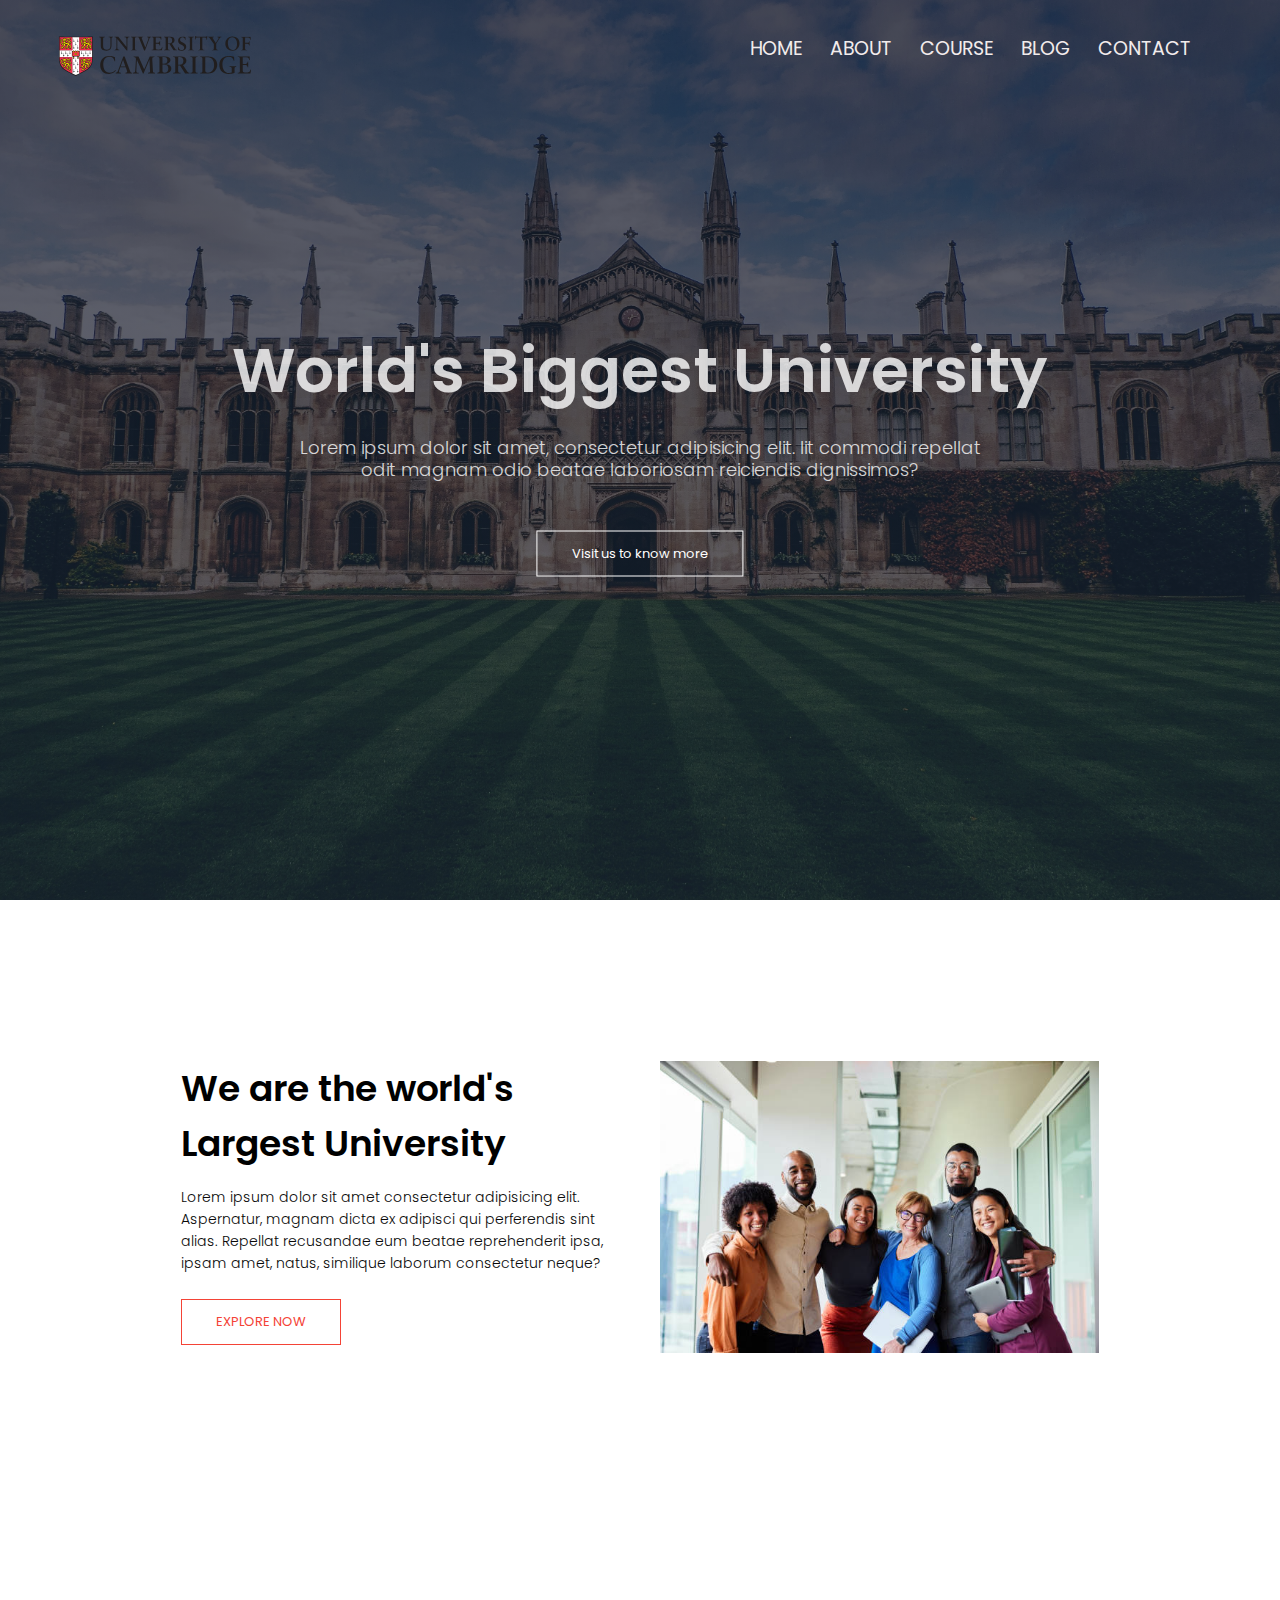
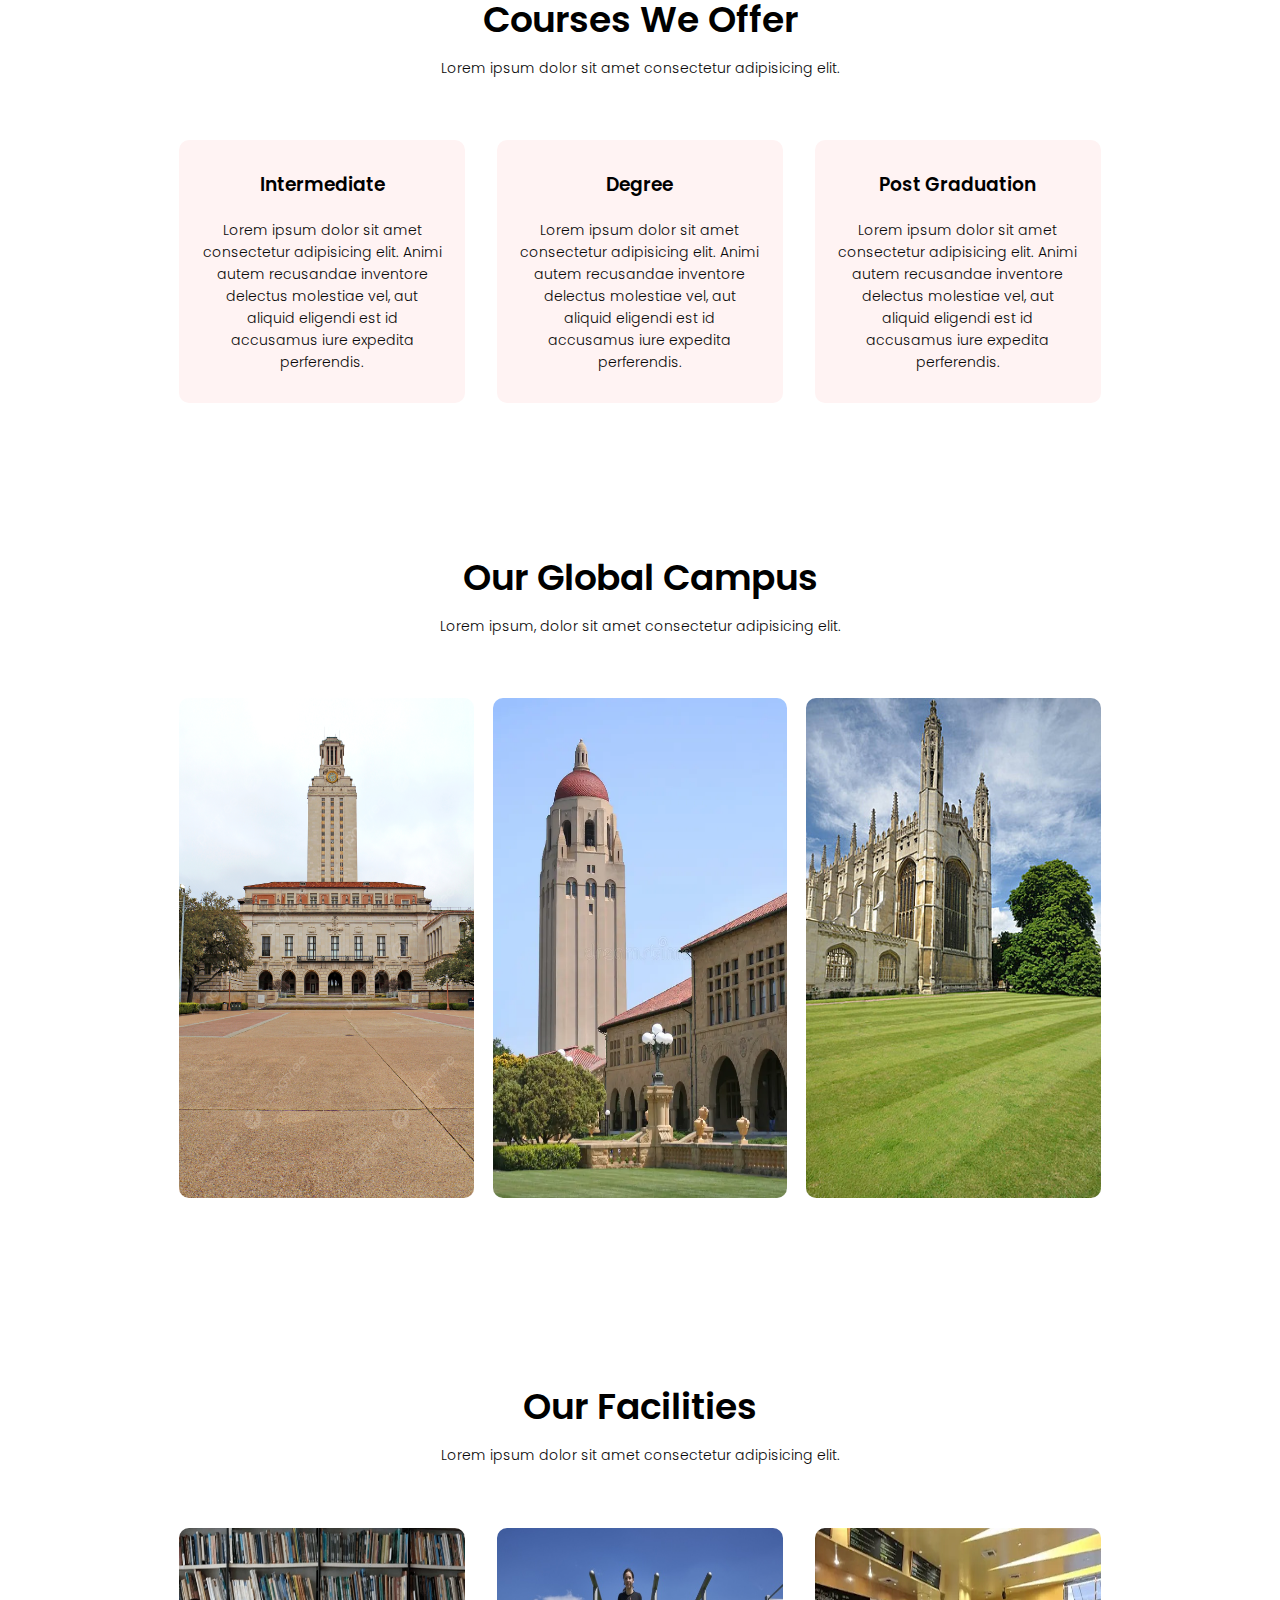
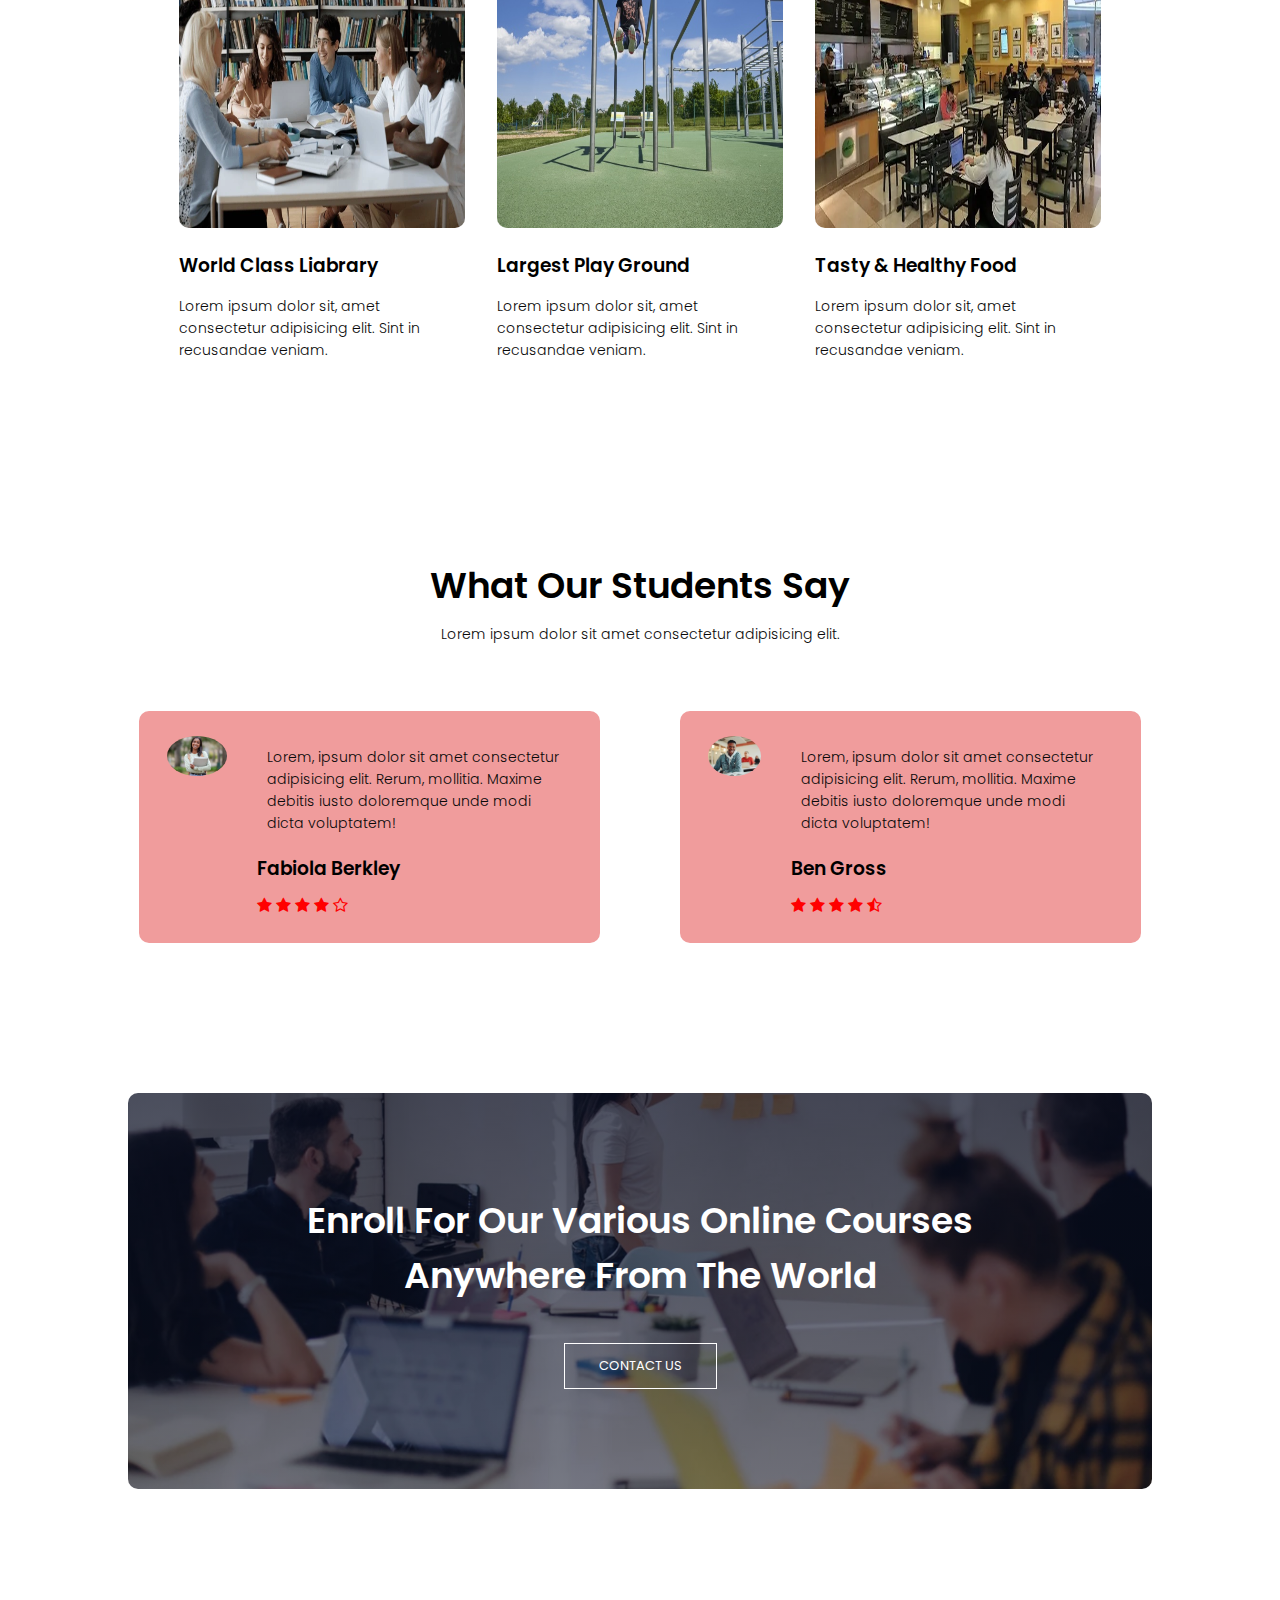
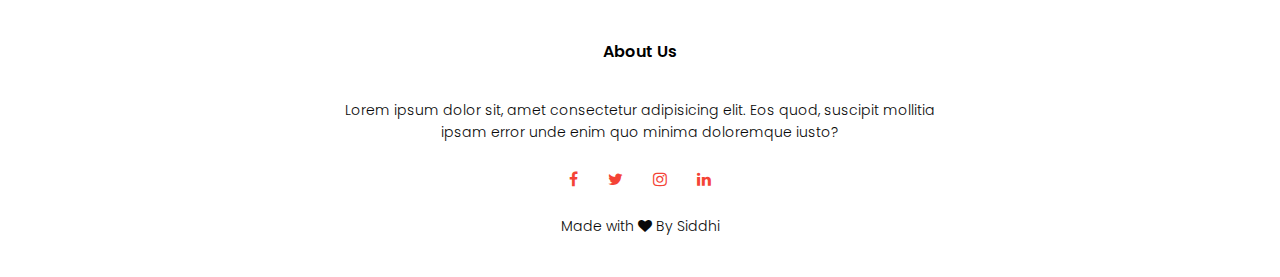
<file: index.html>
<!DOCTYPE html>
<html lang="en">
<head>
    <meta name="viewport" content="width=device-width, initial-scale=1.0">
    <title>University Website</title>
    <link rel="stylesheet" href="style.css">
    <link rel="preconnect" href="https://fonts.googleapis.com">
    <link rel="preconnect" href="https://fonts.gstatic.com" crossorigin>
    <link href="https://fonts.googleapis.com/css2?family=Bebas+Neue&family=Edu+AU+VIC+WA+NT+Arrows:wght@400..700&family=Libre+Baskerville:ital,wght@0,400;0,700;1,400&family=Outfit:wght@100..900&family=Poppins:ital,wght@0,100;0,200;0,300;0,400;0,500;0,600;0,700;0,800;0,900;1,100;1,200;1,300;1,400;1,500;1,600;1,700;1,800;1,900&family=Roboto+Slab:wght@100..900&display=swap" rel="stylesheet">
    <link rel="stylesheet" href="https://stackpath.bootstrapcdn.com/font-awesome/4.7.0/css/font-awesome.min.css">
</head>
<body>
 <!-- ------------Header Section--------------- -->
    
    <section class="header">
        <nav>
            <a href="index.html"><img src="logo.svg" alt=""></a>
            <div class="nav-links" id="navLinks">
                <i class="fa fa-times" onclick="hideMenu()"></i>
                <ul>
                    <li><a href="index.html">HOME</a></li>
                    <li><a href="about.html">ABOUT</a></li>
                    <li><a href="course.html">COURSE</a></li>
                    <li><a href="blog.html">BLOG</a></li>
                    <li><a href="contact.html">CONTACT</a></li>
                </ul>
            </div>
            <i class="fa fa-bars" onclick="showMenu()"></i>
        </nav>

        <div class="text-box">
            <h1>World's Biggest University</h1>
            <p>Lorem ipsum dolor sit amet, consectetur adipisicing elit. lit commodi repellat<br> odit magnam odio beatae laboriosam reiciendis dignissimos?</p>
            <a href="about.html" class="hero-btn">Visit us to know more</a>
        </div>
    </section>

<!-- ------------About Us Content--------------- -->   
    <section class="aboutUs">
        <div class="row">
            <div class="aboutCol">
                <h1>We are the world's Largest University</h1>
                <p>Lorem ipsum dolor sit amet consectetur adipisicing elit. Aspernatur, magnam dicta ex adipisci qui perferendis sint alias. Repellat recusandae eum beatae reprehenderit ipsa, ipsam amet, natus, similique laborum consectetur neque?</p>
            
                <a href="course.html" class="hero-btn red-btn">EXPLORE NOW</a>
            </div>
            <div class="aboutCol">
                <img src="about.jpg" alt="">
            </div>
        </div>
    </section>

<!-- -------------Course Section--------------- -->
    <section class="course">
        <h1>Courses We Offer</h1>
        <p>Lorem ipsum dolor sit amet consectetur adipisicing elit.</p>

        <div class="row">
            <div class="coursecol">
                <h3>Intermediate</h3>
                <p>Lorem ipsum dolor sit amet consectetur adipisicing elit. Animi autem recusandae
                     inventore delectus molestiae vel, aut aliquid eligendi est id accusamus iure 
                     expedita perferendis.</p>
            </div>

            <div class="coursecol">
                <h3>Degree</h3>
                <p>Lorem ipsum dolor sit amet consectetur adipisicing elit. Animi autem recusandae
                     inventore delectus molestiae vel, aut aliquid eligendi est id accusamus iure 
                     expedita perferendis.</p>
            </div>

            <div class="coursecol">
                <h3>Post Graduation</h3>
                <p>Lorem ipsum dolor sit amet consectetur adipisicing elit. Animi autem recusandae
                     inventore delectus molestiae vel, aut aliquid eligendi est id accusamus iure 
                     expedita perferendis.</p>
            </div>
        </div>
    </section>
        


<!-- -------------Campus Section--------------- -->   
    <section class="campus">
        <h1>Our Global Campus</h1>
        <p>Lorem ipsum, dolor sit amet consectetur adipisicing elit.</p>
        
        <div class="row">
            <div class="campusCol">
                <img src="campus1.jpg" alt="" height="500px">
                <div class="layer">
                    <h3>LONDON</h3>
                </div>
            </div>
            <div class="campusCol">
                <img src="campus2.webp" alt="" height="500px">
                <div class="layer">
                    <h3>NEW YORK</h3>
                </div>
            </div>
            <div class="campusCol">
                <img src="campusbuilding.jpg" alt="" height="500px">
                <div class="layer">
                    <h3>WASHINGTON</h3>
                </div>
            </div>
        </div>
    </section>


<!-- -------------Facilities Section--------------- -->   
    <section class="facilities">
        <h1>Our Facilities</h1>
        <p>Lorem ipsum dolor sit amet consectetur adipisicing elit.</p>

        <div class="row">
            <div class="facilitiesCol">
                <img src="library.webp" alt="" height="300px">
                <h3>World Class Liabrary</h3>
                <p>Lorem ipsum dolor sit, amet consectetur adipisicing elit. Sint in recusandae veniam.</p>
            </div>
            <div class="facilitiesCol">
                <img src="ground.jpg" alt="" height="300px">
                <h3>Largest Play Ground</h3>
                <p>Lorem ipsum dolor sit, amet consectetur adipisicing elit. Sint in recusandae veniam.</p>
            </div>
            <div class="facilitiesCol">
                <img src="cafe.webp" alt="" height="300px">
                <h3>Tasty & Healthy Food</h3>
                <p>Lorem ipsum dolor sit, amet consectetur adipisicing elit. Sint in recusandae veniam.</p>
            </div>
        </div>
    </section>    


<!-- -------------Testimonials--------------->
    <section class="testimonials">
        <h1>What Our Students Say</h1>
        <p>Lorem ipsum dolor sit amet consectetur adipisicing elit.</p>

        <div class="row">
            <div class="testimonialCol">
                <img src="student1.jpg" alt="" height="50px">
                <div>
                    <p>Lorem, ipsum dolor sit amet consectetur adipisicing elit. Rerum, mollitia. Maxime debitis iusto doloremque unde modi dicta voluptatem!</p>
                    <h3>Fabiola Berkley</h3>
                    <i class="fa fa-star"></i>
                    <i class="fa fa-star"></i>
                    <i class="fa fa-star"></i>
                    <i class="fa fa-star"></i>
                    <i class="fa fa-star-o"></i>
                </div>
            </div>

            <div class="testimonialCol">
                <img src="student2.jpg" alt=""  height="50px">
                <div>
                    <p>Lorem, ipsum dolor sit amet consectetur adipisicing elit. Rerum, mollitia. Maxime debitis iusto doloremque unde modi dicta voluptatem!</p>
                    <h3>Ben Gross</h3>
                    <i class="fa fa-star"></i>
                    <i class="fa fa-star"></i>
                    <i class="fa fa-star"></i>
                    <i class="fa fa-star"></i>
                    <i class="fa fa-star-half-o"></i>
                </div>
            </div>
        </div>
    </section>


<!-- -------------Call to action--------------->
    <section class="cta">
        <h1>Enroll For Our Various Online Courses<br>Anywhere From The World</h1>
        <a href="contact.html" class="hero-btn">CONTACT US</a>
    </section>



<!-- -------------footer--------------->
 
    <section class="footer">
        <h4>About Us</h4>
        <p>Lorem ipsum dolor sit, amet consectetur adipisicing elit. Eos quod, suscipit mollitia <br>ipsam error unde enim quo minima doloremque iusto?</p>
        <div class="icons">
            <i class="fa fa-facebook"></i>
            <i class="fa fa-twitter"></i>
            <i class="fa fa-instagram"></i>
            <i class="fa fa-linkedin"></i>
        </div>
        <p>Made with <i class="fa fa-heart"></i> By Siddhi </p>
    </section>

<!-- ---------- Javascript for Toggle menu--------------- -->
    <script>
        var navLinks = document.getElementById("navLinks");
        function showMenu() {
            navLinks.style.right = "0";
        }
        function hideMenu() {
            navLinks.style.right = "-200px";
        }
    </script>
</body>
</html>
</file>
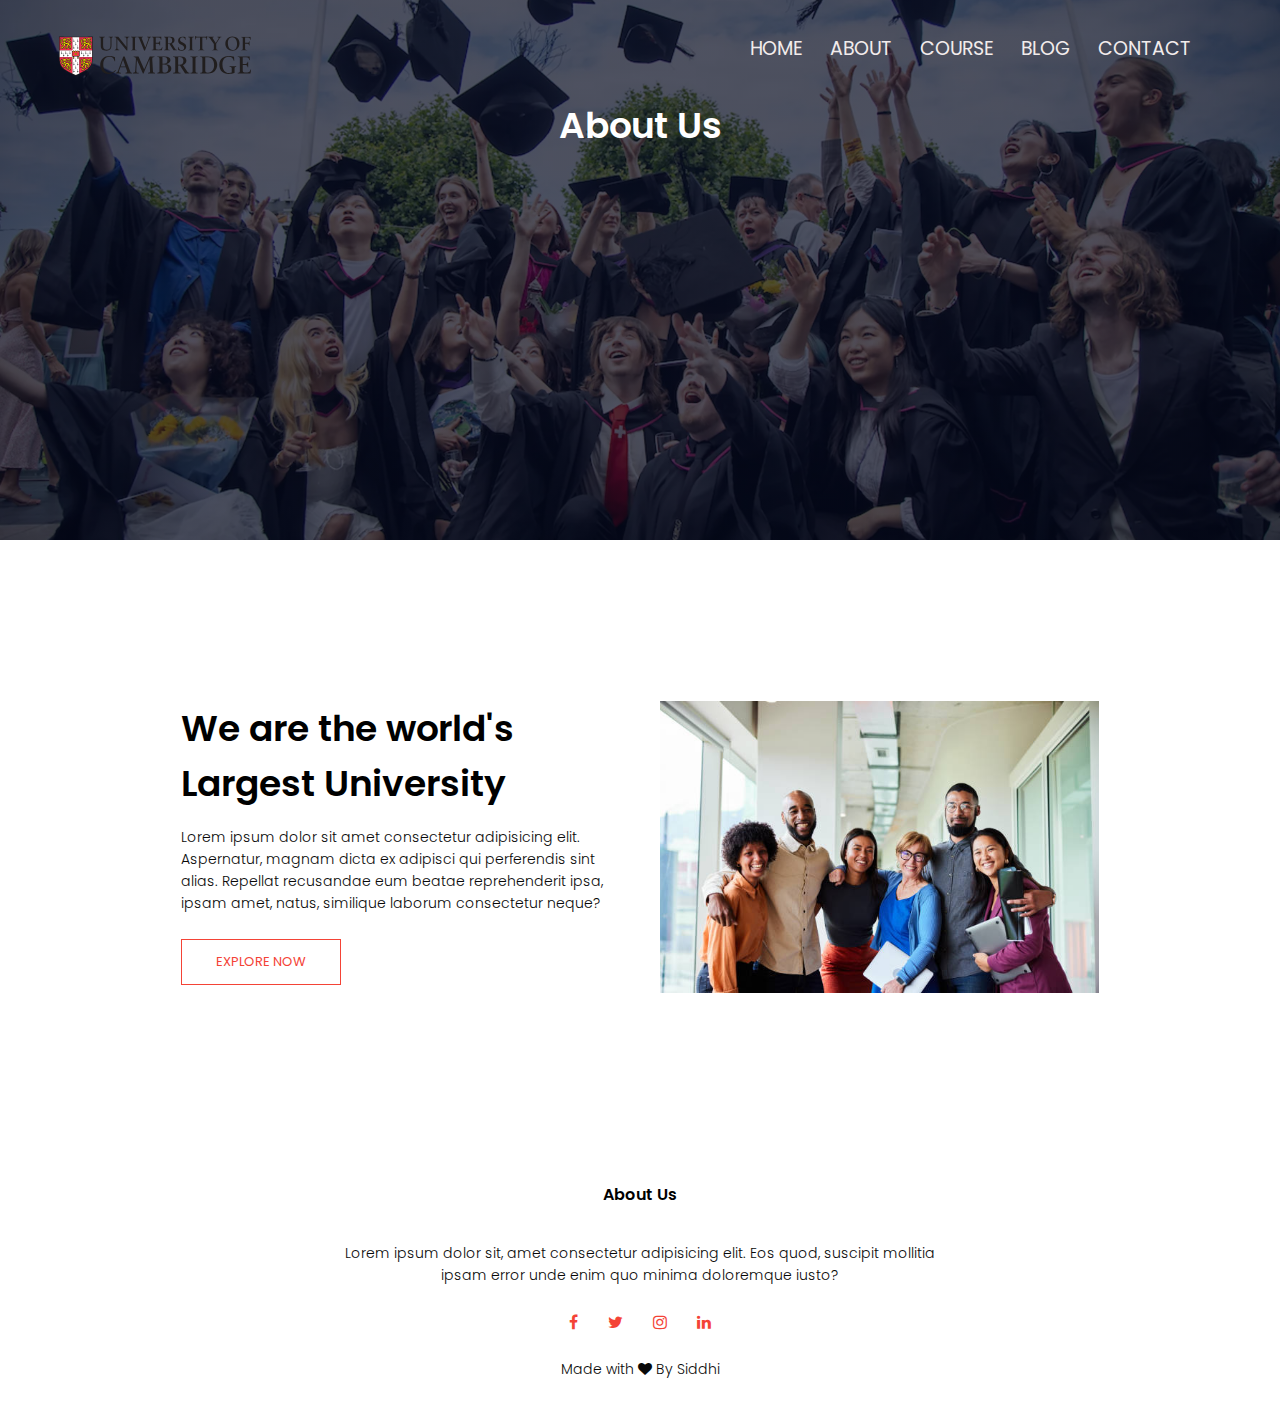
<file: about.html>
<!DOCTYPE html>
<html lang="en">
<head>
    <meta name="viewport" content="width=device-width, initial-scale=1.0">
    <title>University Website</title>
    <link rel="stylesheet" href="style.css">
    <link rel="preconnect" href="https://fonts.googleapis.com">
    <link rel="preconnect" href="https://fonts.gstatic.com" crossorigin>
    <link href="https://fonts.googleapis.com/css2?family=Bebas+Neue&family=Edu+AU+VIC+WA+NT+Arrows:wght@400..700&family=Libre+Baskerville:ital,wght@0,400;0,700;1,400&family=Outfit:wght@100..900&family=Poppins:ital,wght@0,100;0,200;0,300;0,400;0,500;0,600;0,700;0,800;0,900;1,100;1,200;1,300;1,400;1,500;1,600;1,700;1,800;1,900&family=Roboto+Slab:wght@100..900&display=swap" rel="stylesheet">
    <link rel="stylesheet" href="https://stackpath.bootstrapcdn.com/font-awesome/4.7.0/css/font-awesome.min.css">
</head>
<body>
 <!-- ------------Header Section--------------- -->
    
    <section class="sub-header">
        <nav>
            <a href="index.html"><img src="logo.svg" alt=""></a>
            <div class="nav-links" id="navLinks">
                <i class="fa fa-times" onclick="hideMenu()"></i>
                <ul>
                    <li><a href="index.html">HOME</a></li>
                    <li><a href="about.html">ABOUT</a></li>
                    <li><a href="course.html">COURSE</a></li>
                    <li><a href="blog.html">BLOG</a></li>
                    <li><a href="contact.html">CONTACT</a></li>
                </ul>
            </div>
            <i class="fa fa-bars" onclick="showMenu()"></i>
        </nav>

        <h1>About Us</h1>
    </section>

<!-- ------------About Us Content--------------- -->   
    <section class="aboutUs">
        <div class="row">
            <div class="aboutCol">
                <h1>We are the world's Largest University</h1>
                <p>Lorem ipsum dolor sit amet consectetur adipisicing elit. Aspernatur, magnam dicta ex adipisci qui perferendis sint alias. Repellat recusandae eum beatae reprehenderit ipsa, ipsam amet, natus, similique laborum consectetur neque?</p>
            
                <a href="course.html" class="hero-btn red-btn">EXPLORE NOW</a>
            </div>
            <div class="aboutCol">
                <img src="about.jpg" alt="">
            </div>
        </div>
    </section>



<!-- -------------Course Section--------------- -->
    

<!-- -------------Campus Section--------------- -->   
    


<!-- -------------Facilities Section--------------- -->   
    
<!-- -------------Testimonials--------------->
    



<!-- -------------Call to action--------------->
   


<!-- -------------footer--------------->
 
    <section class="footer">
        <h4>About Us</h4>
        <p>Lorem ipsum dolor sit, amet consectetur adipisicing elit. Eos quod, suscipit mollitia <br>ipsam error unde enim quo minima doloremque iusto?</p>
        <div class="icons">
            <i class="fa fa-facebook"></i>
            <i class="fa fa-twitter"></i>
            <i class="fa fa-instagram"></i>
            <i class="fa fa-linkedin"></i>
        </div>
        <p>Made with <i class="fa fa-heart"></i> By Siddhi </p>
    </section>

<!-- ---------- Javascript for Toggle menu--------------- -->
    <script>
        var navLinks = document.getElementById("navLinks");
        function showMenu() {
            navLinks.style.right = "0";
        }
        function hideMenu() {
            navLinks.style.right = "-200px";
        }
    </script>
</body>
</html>
</file>
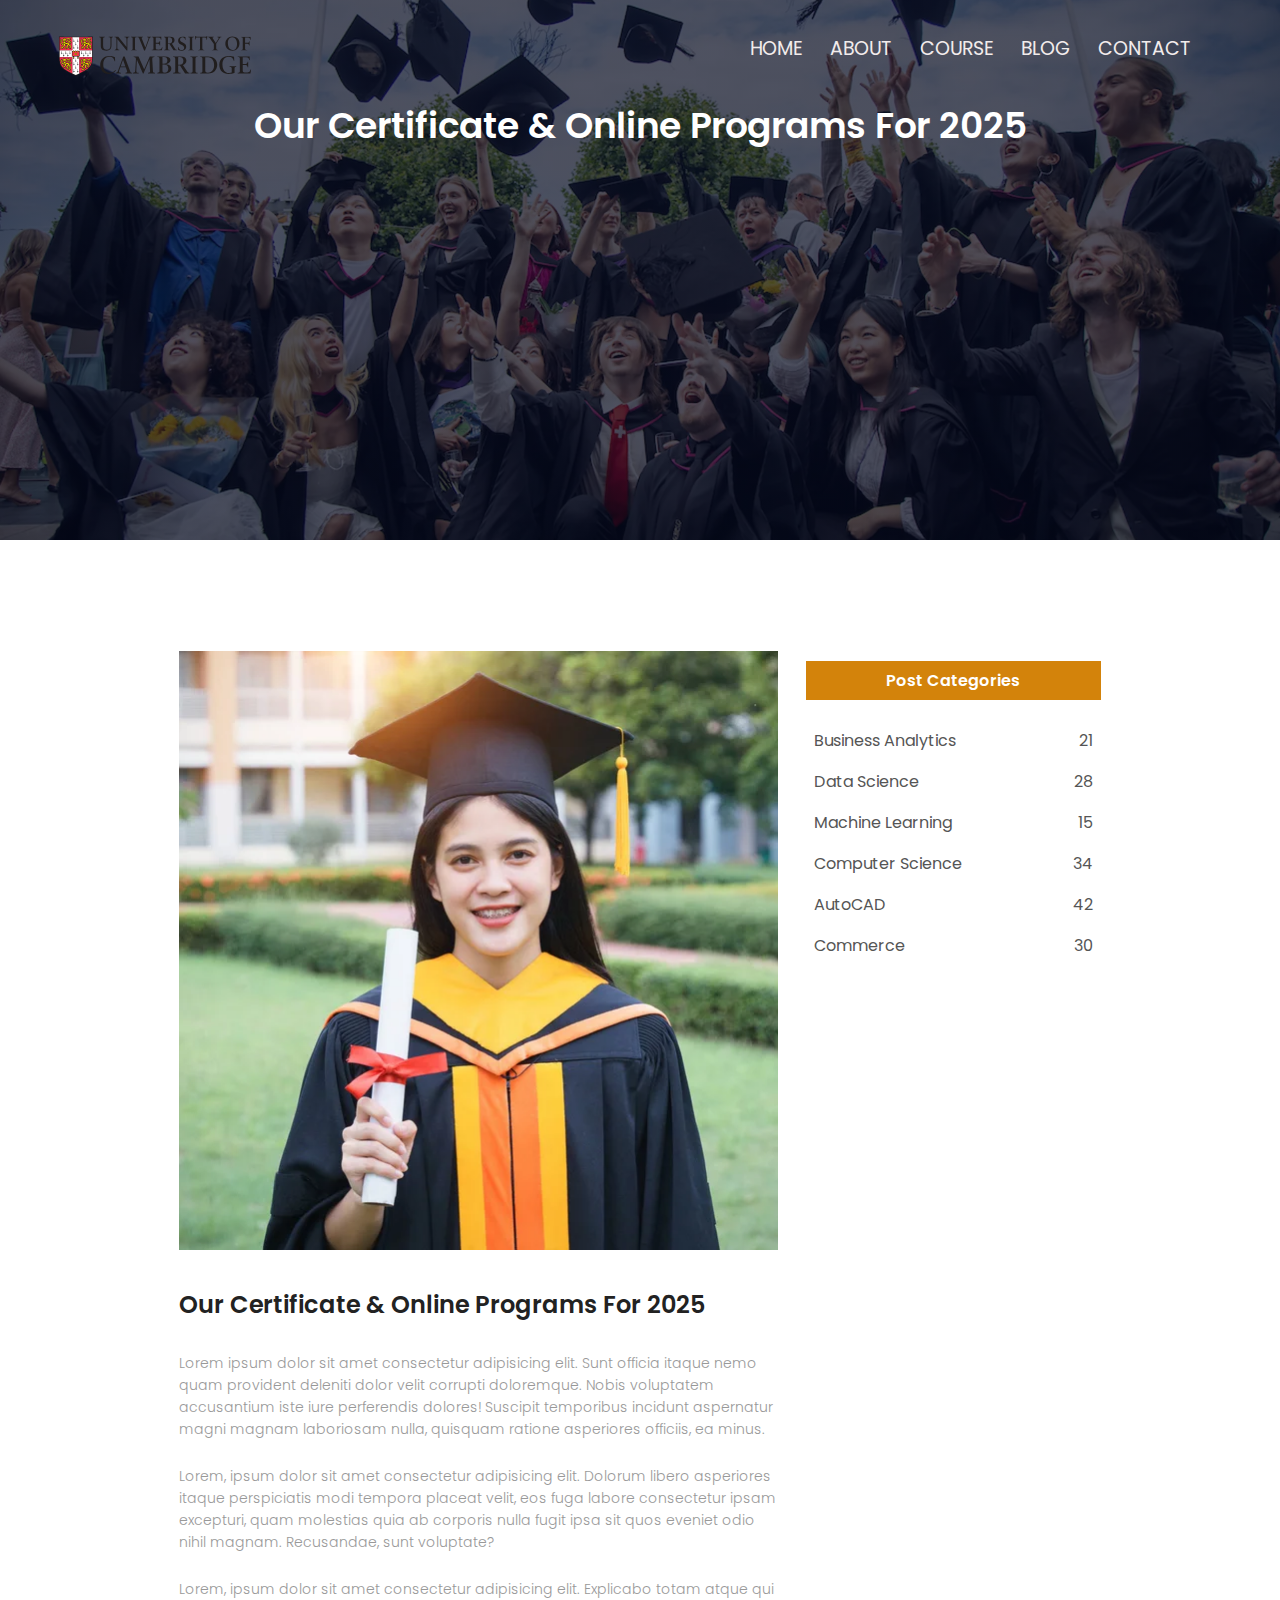
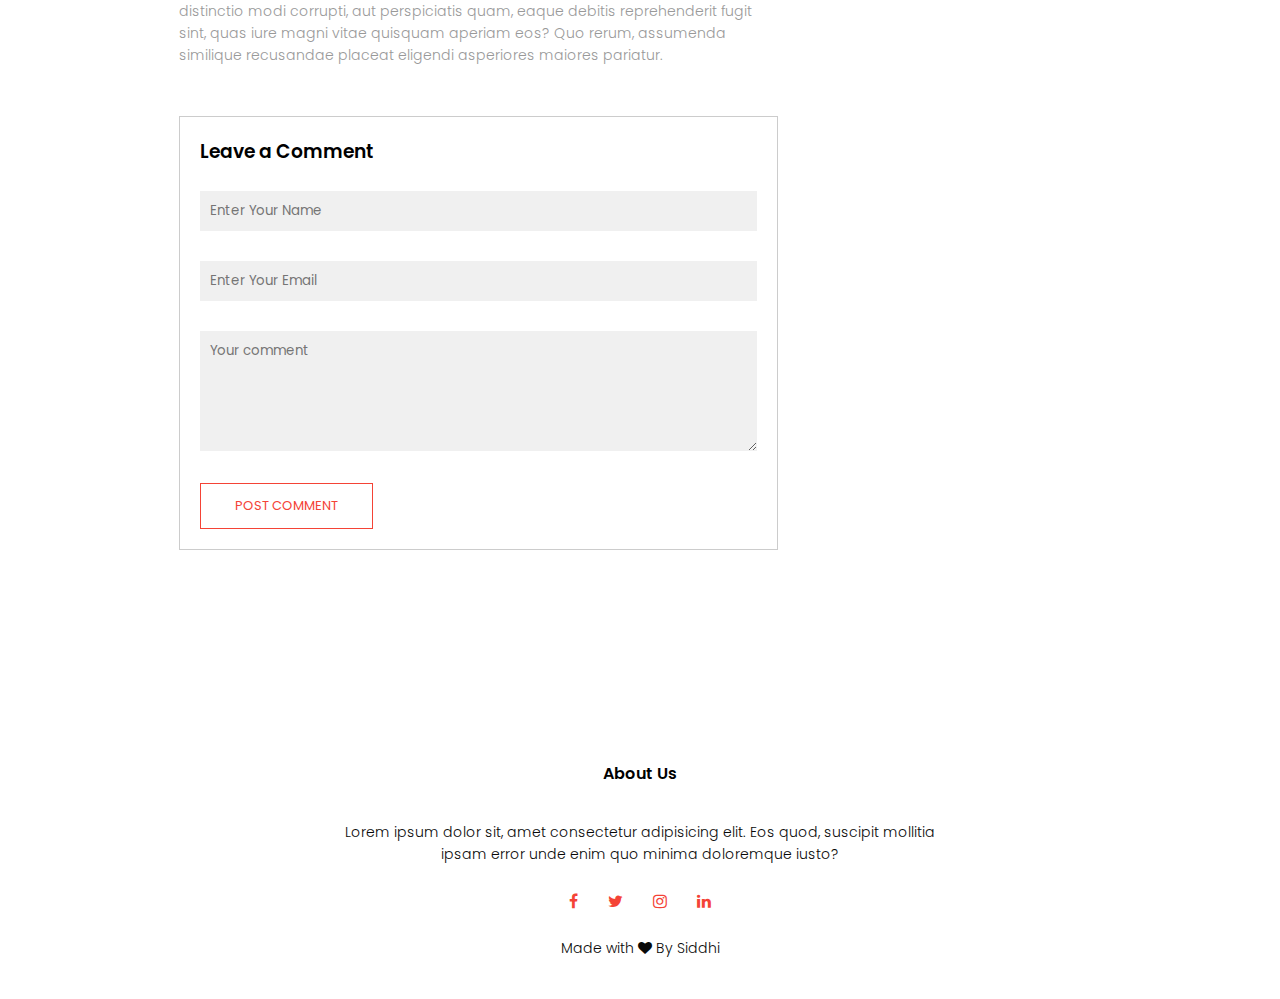
<file: blog.html>
<!DOCTYPE html>
<html lang="en">
<head>
    <meta name="viewport" content="width=device-width, initial-scale=1.0">
    <title>University Website</title>
    <link rel="stylesheet" href="style.css">
    <link rel="preconnect" href="https://fonts.googleapis.com">
    <link rel="preconnect" href="https://fonts.gstatic.com" crossorigin>
    <link href="https://fonts.googleapis.com/css2?family=Bebas+Neue&family=Edu+AU+VIC+WA+NT+Arrows:wght@400..700&family=Libre+Baskerville:ital,wght@0,400;0,700;1,400&family=Outfit:wght@100..900&family=Poppins:ital,wght@0,100;0,200;0,300;0,400;0,500;0,600;0,700;0,800;0,900;1,100;1,200;1,300;1,400;1,500;1,600;1,700;1,800;1,900&family=Roboto+Slab:wght@100..900&display=swap" rel="stylesheet">
    <link rel="stylesheet" href="https://stackpath.bootstrapcdn.com/font-awesome/4.7.0/css/font-awesome.min.css">
</head>
<body>
 <!-- ------------Header Section--------------- -->
    
    <section class="sub-header">
        <nav>
            <a href="index.html"><img src="logo.svg" alt=""></a>
            <div class="nav-links" id="navLinks">
                <i class="fa fa-times" onclick="hideMenu()"></i>
                <ul>
                    <li><a href="index.html">HOME</a></li>
                    <li><a href="about.html">ABOUT</a></li>
                    <li><a href="course.html">COURSE</a></li>
                    <li><a href="blog.html">BLOG</a></li>
                    <li><a href="contact.html">CONTACT</a></li>
                </ul>
            </div>
            <i class="fa fa-bars" onclick="showMenu()"></i>
        </nav>

        <h1>Our Certificate & Online Programs For 2025</h1>
    </section>

<!-- ------------Blog page--------------->

    <section class="blogContent">
        <div class="row">
            <div class="blog-left">
                <img src="certificate.jpg" alt="">
                <h2>Our Certificate & Online Programs For 2025</h2>
                <p>Lorem ipsum dolor sit amet consectetur adipisicing elit. Sunt officia itaque nemo quam provident deleniti dolor velit corrupti doloremque. Nobis voluptatem accusantium iste iure perferendis dolores! Suscipit temporibus incidunt aspernatur magni magnam laboriosam nulla, quisquam ratione asperiores officiis, ea minus.</p>
                <br>
                <p>Lorem, ipsum dolor sit amet consectetur adipisicing elit. Dolorum libero asperiores itaque perspiciatis modi tempora placeat velit, eos fuga labore consectetur ipsam excepturi, quam molestias quia ab corporis nulla fugit ipsa sit quos eveniet odio nihil magnam. Recusandae, sunt voluptate?</p>
                <br>
                <p>Lorem, ipsum dolor sit amet consectetur adipisicing elit. Explicabo totam atque qui distinctio modi corrupti, aut perspiciatis quam, eaque debitis reprehenderit fugit sint, quas iure magni vitae quisquam aperiam eos? Quo rerum, assumenda similique recusandae placeat eligendi asperiores maiores pariatur.</p>
                

                <div class="comment-box">
                    <h3>Leave a Comment</h3>
                    <form class="comment-form">
                        <input type="text" placeholder="Enter Your Name">
                        <input type="email" placeholder="Enter Your Email">
                        <textarea rows="5" placeholder="Your comment"></textarea>
                        <button type="submit" class="hero-btn red-btn">POST COMMENT</button>
                    </form>
                </div>
            </div>
            <div class="blog-right">
                <h3>Post Categories</h3>
                <div>
                    <span>Business Analytics</span>
                    <span>21</span>
                </div>
                <div>
                    <span>Data Science</span>
                    <span>28</span>
                </div>
                <div>
                    <span>Machine Learning</span>
                    <span>15</span>
                </div>
                <div>
                    <span>Computer Science</span>
                    <span>34</span>
                </div>
                <div>
                    <span>AutoCAD</span>
                    <span>42</span>
                </div>
                <div>
                    <span>Commerce</span>
                    <span>30</span>
                </div>
            </div>
        </div>
    </section>
 

<!-- -------------footer--------------->
 
    <section class="footer">
        <h4>About Us</h4>
        <p>Lorem ipsum dolor sit, amet consectetur adipisicing elit. Eos quod, suscipit mollitia <br>ipsam error unde enim quo minima doloremque iusto?</p>
        <div class="icons">
            <i class="fa fa-facebook"></i>
            <i class="fa fa-twitter"></i>
            <i class="fa fa-instagram"></i>
            <i class="fa fa-linkedin"></i>
        </div>
        <p>Made with <i class="fa fa-heart"></i> By Siddhi </p>
    </section>

<!-- ---------- Javascript for Toggle menu--------------- -->
    <script>
        var navLinks = document.getElementById("navLinks");
        function showMenu() {
            navLinks.style.right = "0";
        }
        function hideMenu() {
            navLinks.style.right = "-200px";
        }
    </script>
</body>
</html>
</file>
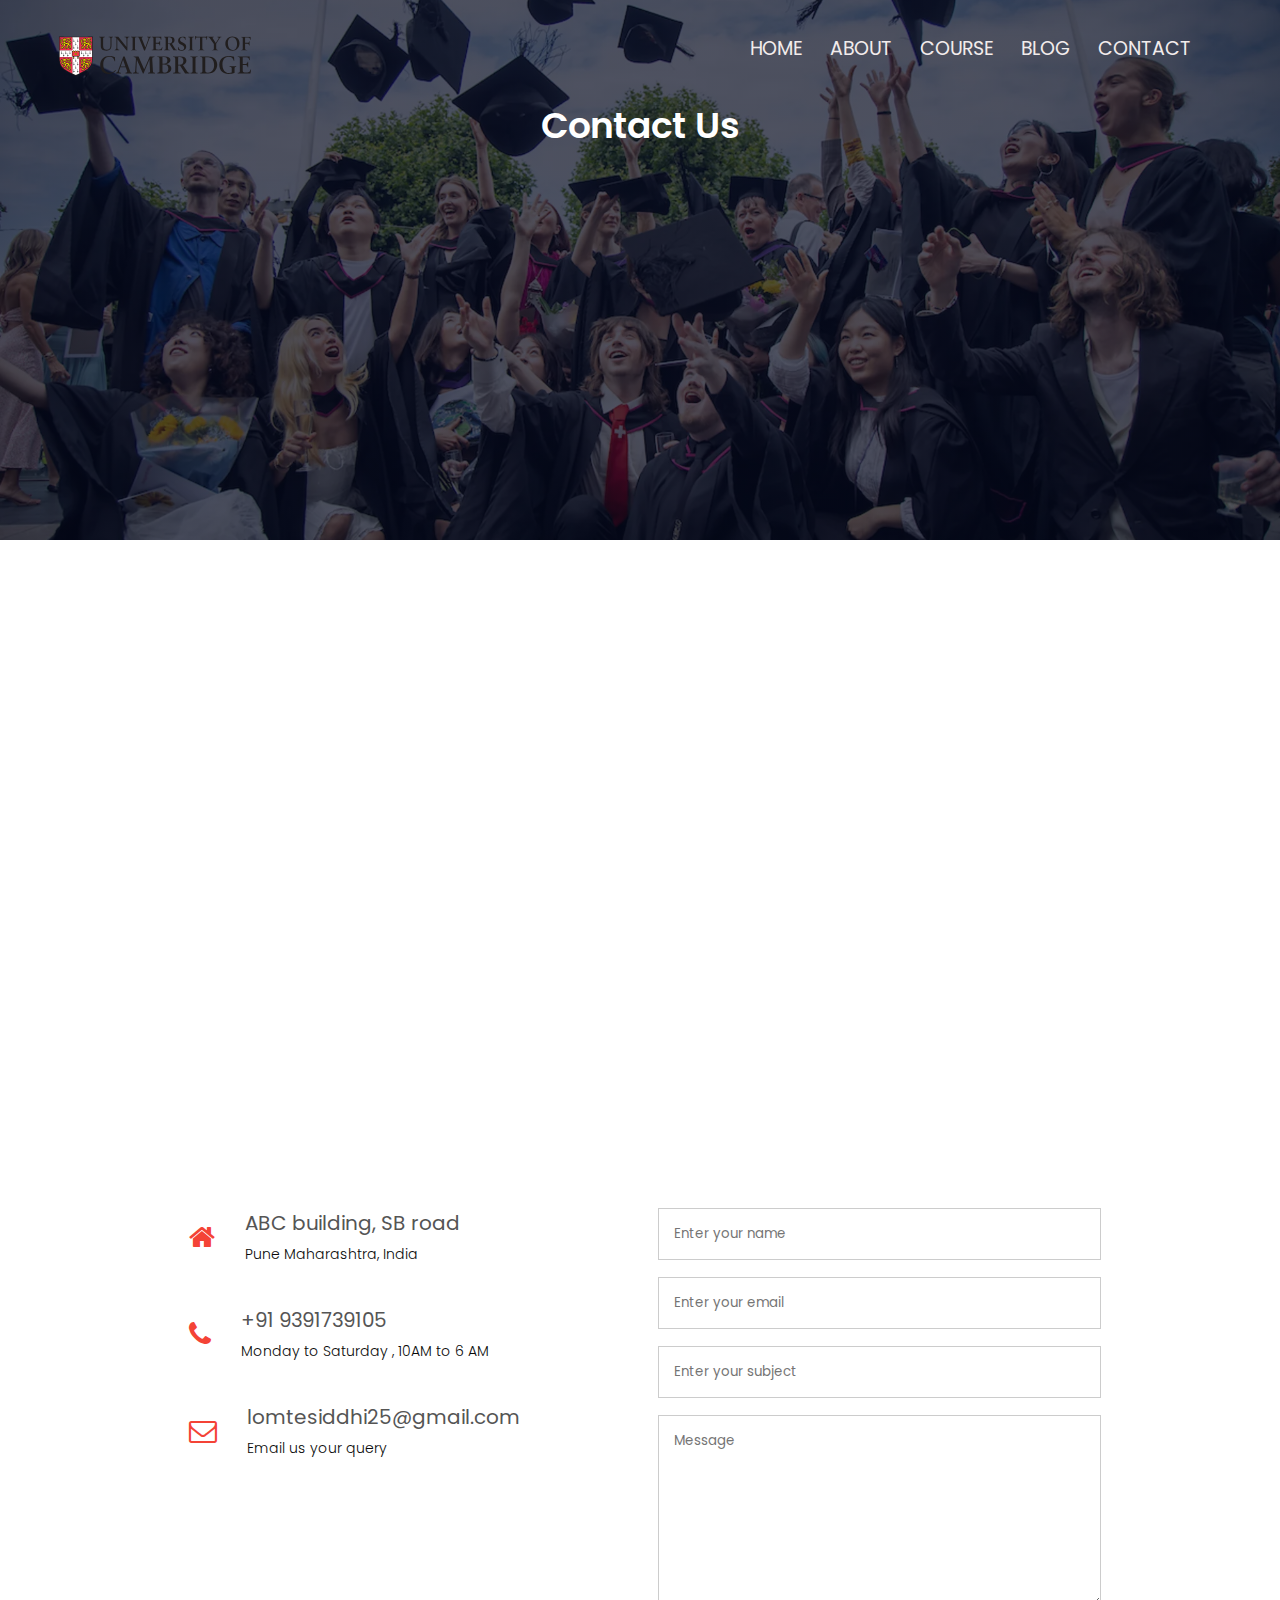
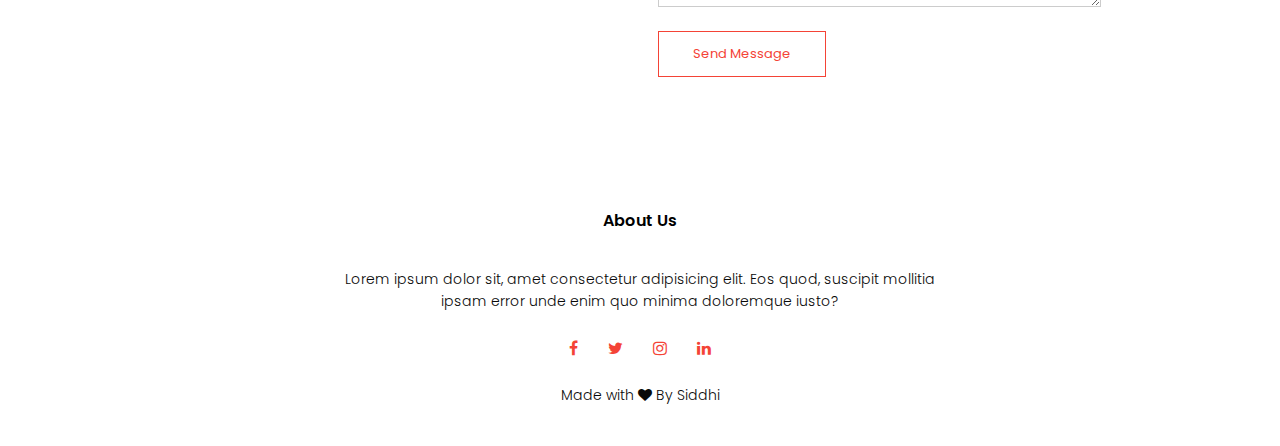
<file: contact.html>
<!DOCTYPE html>
<html lang="en">
<head>
    <meta name="viewport" content="width=device-width, initial-scale=1.0">
    <title>University Website</title>
    <link rel="stylesheet" href="style.css">
    <link rel="preconnect" href="https://fonts.googleapis.com">
    <link rel="preconnect" href="https://fonts.gstatic.com" crossorigin>
    <link href="https://fonts.googleapis.com/css2?family=Bebas+Neue&family=Edu+AU+VIC+WA+NT+Arrows:wght@400..700&family=Libre+Baskerville:ital,wght@0,400;0,700;1,400&family=Outfit:wght@100..900&family=Poppins:ital,wght@0,100;0,200;0,300;0,400;0,500;0,600;0,700;0,800;0,900;1,100;1,200;1,300;1,400;1,500;1,600;1,700;1,800;1,900&family=Roboto+Slab:wght@100..900&display=swap" rel="stylesheet">
    <link rel="stylesheet" href="https://stackpath.bootstrapcdn.com/font-awesome/4.7.0/css/font-awesome.min.css">
</head>
<body>
 <!-- ------------Header Section--------------- -->
    
    <section class="sub-header">
        <nav>
            <a href="index.html"><img src="logo.svg" alt=""></a>
            <div class="nav-links" id="navLinks">
                <i class="fa fa-times" onclick="hideMenu()"></i>
                <ul>
                    <li><a href="index.html">HOME</a></li>
                    <li><a href="about.html">ABOUT</a></li>
                    <li><a href="course.html">COURSE</a></li>
                    <li><a href="blog.html">BLOG</a></li>
                    <li><a href="contact.html">CONTACT</a></li>
                </ul>
            </div>
            <i class="fa fa-bars" onclick="showMenu()"></i>
        </nav>

        <h1>Contact Us</h1>
    </section>

<!-- ------------contact page--------------->

    <section class="location">
        <iframe src="https://www.google.com/maps/embed?pb=!1m18!1m12!1m3!1d320698.6037403291!2d73.89750130625629!3d18.51575907226222!2m3!1f0!2f0!3f0!3m2!1i1024!2i768!4f13.1!3m3!1m2!1s0x3bc2bf2e67461101%3A0x828d43bf9d9ee343!2sPune%2C%20Maharashtra!5e0!3m2!1sen!2sin!4v1751285268523!5m2!1sen!2sin" width="600" height="450" style="border:0;" allowfullscreen="" loading="lazy" referrerpolicy="no-referrer-when-downgrade"></iframe>
    </section>

    <section class="contact-us">
        <div class="row">
            <div class="contactCol">
                <div>
                    <i class="fa fa-home"></i>
                    <span>
                        <h5>ABC building, SB road</h5>
                        <p>Pune Maharashtra, India</p>
                    </span>
                </div>
                <div>
                    <i class="fa fa-phone"></i>
                    <span>
                        <h5>+91 9391739105</h5>
                        <p>Monday to Saturday , 10AM to 6 AM</p>
                    </span>
                </div>
                <div>
                    <i class="fa fa-envelope-o"></i>
                    <span>
                        <h5>lomtesiddhi25@gmail.com</h5>
                        <p>Email us your query</p>
                    </span>
                </div>
            </div>

            <div class="contactCol">
                <form action="formHandler.php" method="post">
                    <input type="text" name="name" placeholder="Enter your name" required>
                    <input type="email" name="email" placeholder="Enter your email" required>
                    <input type="text" name="subject" placeholder="Enter your subject" required>
                    <textarea rows="8" name="message" placeholder="Message" required></textarea>
                    <button type="submit" class="hero-btn red-btn">Send Message</button>
                </form>
            </div>
        </div>
    </section>
 

<!-- -------------footer--------------->
 
    <section class="footer">
        <h4>About Us</h4>
        <p>Lorem ipsum dolor sit, amet consectetur adipisicing elit. Eos quod, suscipit mollitia <br>ipsam error unde enim quo minima doloremque iusto?</p>
        <div class="icons">
            <i class="fa fa-facebook"></i>
            <i class="fa fa-twitter"></i>
            <i class="fa fa-instagram"></i>
            <i class="fa fa-linkedin"></i>
        </div>
        <p>Made with <i class="fa fa-heart"></i> By Siddhi </p>
    </section>

<!-- ---------- Javascript for Toggle menu--------------- -->
    <script>
        var navLinks = document.getElementById("navLinks");
        function showMenu() {
            navLinks.style.right = "0";
        }
        function hideMenu() {
            navLinks.style.right = "-200px";
        }
    </script>
</body>
</html>
</file>
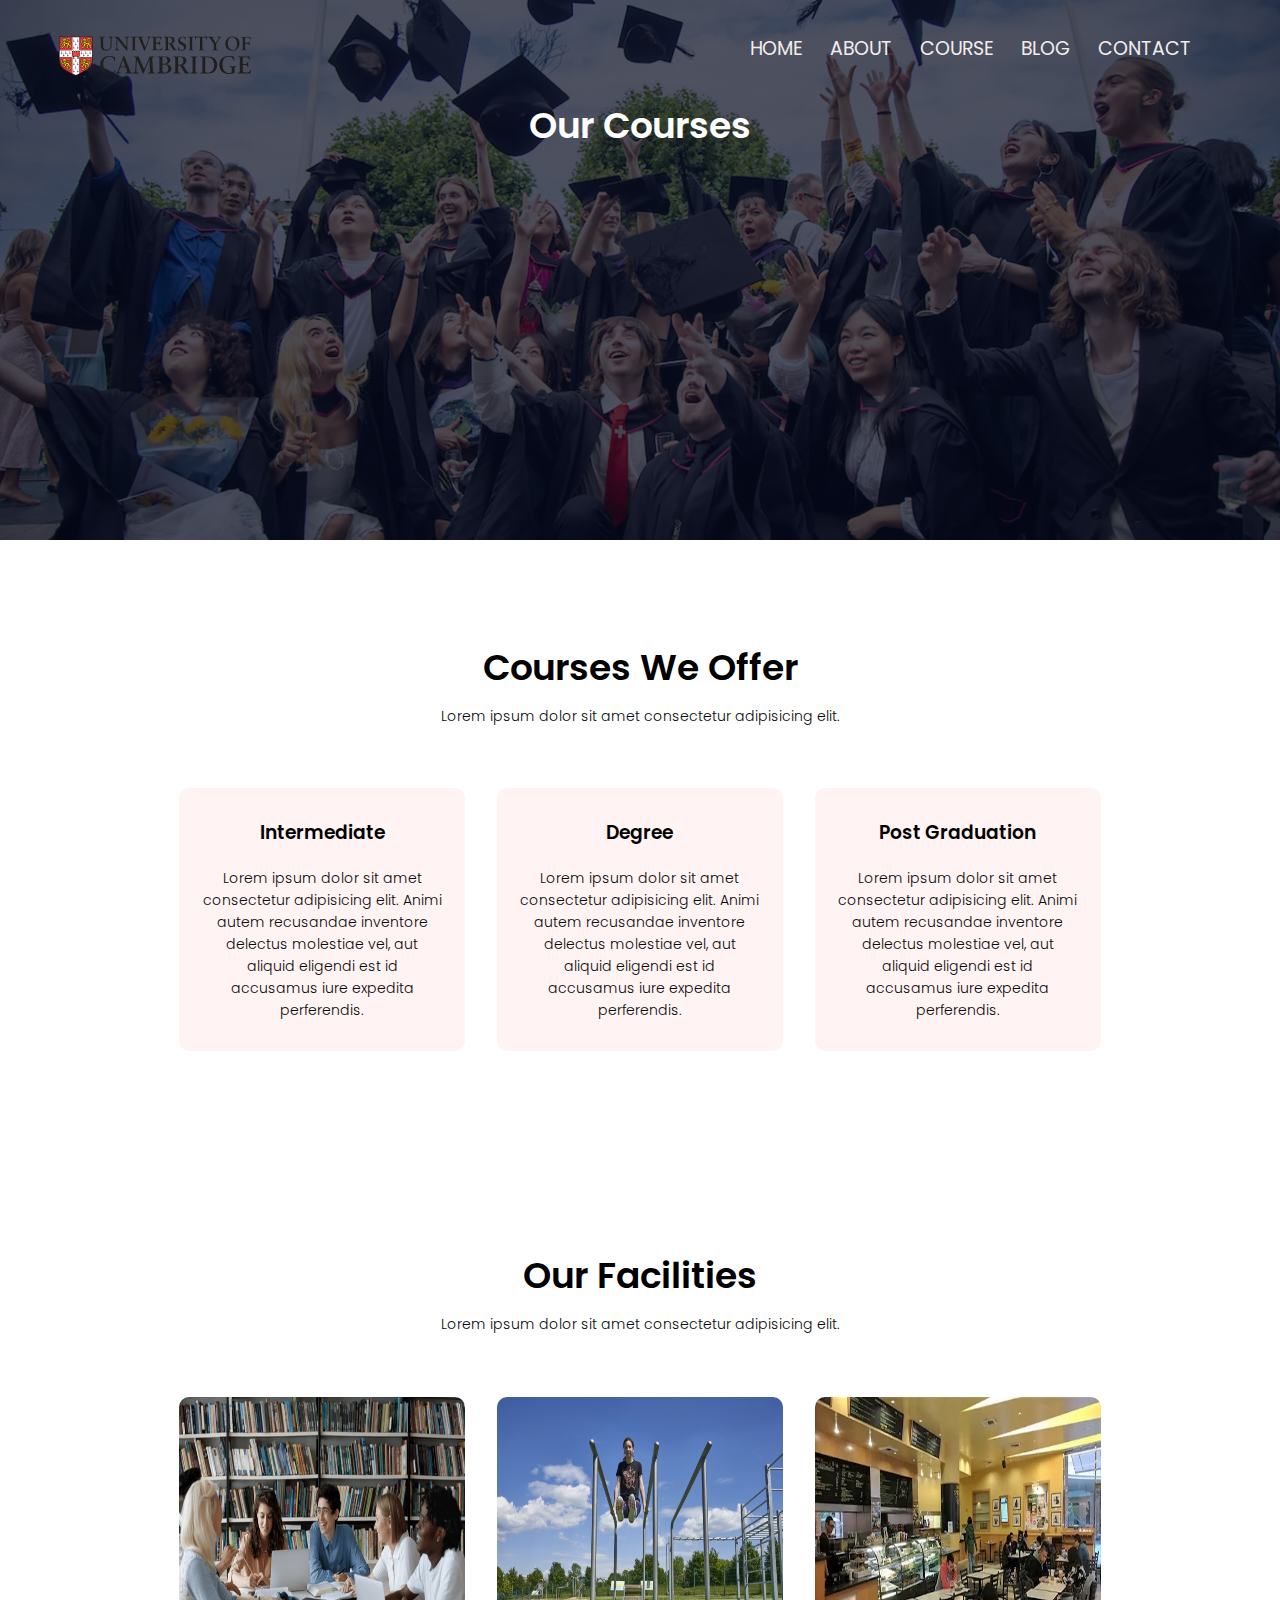
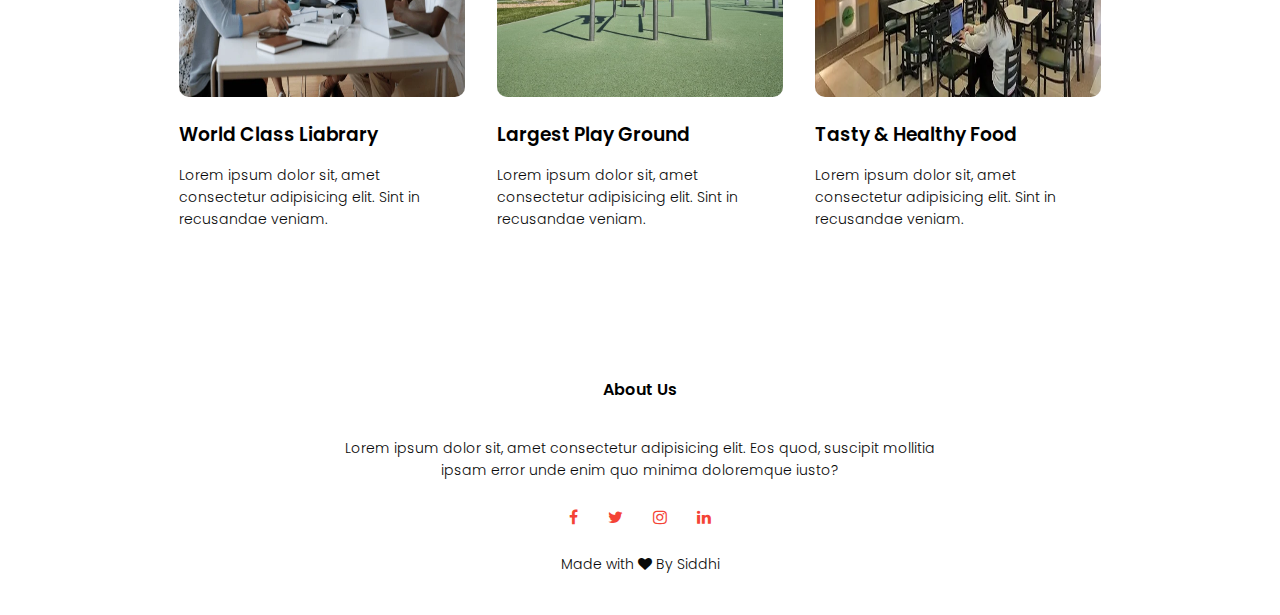
<file: course.html>
<!DOCTYPE html>
<html lang="en">
<head>
    <meta name="viewport" content="width=device-width, initial-scale=1.0">
    <title>University Website</title>
    <link rel="stylesheet" href="style.css">
    <link rel="preconnect" href="https://fonts.googleapis.com">
    <link rel="preconnect" href="https://fonts.gstatic.com" crossorigin>
    <link href="https://fonts.googleapis.com/css2?family=Bebas+Neue&family=Edu+AU+VIC+WA+NT+Arrows:wght@400..700&family=Libre+Baskerville:ital,wght@0,400;0,700;1,400&family=Outfit:wght@100..900&family=Poppins:ital,wght@0,100;0,200;0,300;0,400;0,500;0,600;0,700;0,800;0,900;1,100;1,200;1,300;1,400;1,500;1,600;1,700;1,800;1,900&family=Roboto+Slab:wght@100..900&display=swap" rel="stylesheet">
    <link rel="stylesheet" href="https://stackpath.bootstrapcdn.com/font-awesome/4.7.0/css/font-awesome.min.css">
</head>
<body>
 <!-- ------------Header Section--------------- -->
    
    <section class="sub-header">
        <nav>
            <a href="index.html"><img src="logo.svg" alt=""></a>
            <div class="nav-links" id="navLinks">
                <i class="fa fa-times" onclick="hideMenu()"></i>
                <ul>
                    <li><a href="index.html">HOME</a></li>
                    <li><a href="about.html">ABOUT</a></li>
                    <li><a href="course.html">COURSE</a></li>
                    <li><a href="blog.html">BLOG</a></li>
                    <li><a href="contact.html">CONTACT</a></li>
                </ul>
            </div>
            <i class="fa fa-bars" onclick="showMenu()"></i>
        </nav>

        <h1>Our Courses</h1>
    </section>

<!-- -------------Course Section--------------- -->
    <section class="course">
        <h1>Courses We Offer</h1>
        <p>Lorem ipsum dolor sit amet consectetur adipisicing elit.</p>

        <div class="row">
            <div class="coursecol">
                <h3>Intermediate</h3>
                <p>Lorem ipsum dolor sit amet consectetur adipisicing elit. Animi autem recusandae
                     inventore delectus molestiae vel, aut aliquid eligendi est id accusamus iure 
                     expedita perferendis.</p>
            </div>

            <div class="coursecol">
                <h3>Degree</h3>
                <p>Lorem ipsum dolor sit amet consectetur adipisicing elit. Animi autem recusandae
                     inventore delectus molestiae vel, aut aliquid eligendi est id accusamus iure 
                     expedita perferendis.</p>
            </div>

            <div class="coursecol">
                <h3>Post Graduation</h3>
                <p>Lorem ipsum dolor sit amet consectetur adipisicing elit. Animi autem recusandae
                     inventore delectus molestiae vel, aut aliquid eligendi est id accusamus iure 
                     expedita perferendis.</p>
            </div>
        </div>
    </section>

<!-- -------------Facilities Section--------------- -->   
    <section class="facilities">
        <h1>Our Facilities</h1>
        <p>Lorem ipsum dolor sit amet consectetur adipisicing elit.</p>

        <div class="row">
            <div class="facilitiesCol">
                <img src="library.webp" alt="" height="300px">
                <h3>World Class Liabrary</h3>
                <p>Lorem ipsum dolor sit, amet consectetur adipisicing elit. Sint in recusandae veniam.</p>
            </div>
            <div class="facilitiesCol">
                <img src="ground.jpg" alt="" height="300px">
                <h3>Largest Play Ground</h3>
                <p>Lorem ipsum dolor sit, amet consectetur adipisicing elit. Sint in recusandae veniam.</p>
            </div>
            <div class="facilitiesCol">
                <img src="cafe.webp" alt="" height="300px">
                <h3>Tasty & Healthy Food</h3>
                <p>Lorem ipsum dolor sit, amet consectetur adipisicing elit. Sint in recusandae veniam.</p>
            </div>
        </div>
    </section>        


<!-- -------------footer--------------->
 
    <section class="footer">
        <h4>About Us</h4>
        <p>Lorem ipsum dolor sit, amet consectetur adipisicing elit. Eos quod, suscipit mollitia <br>ipsam error unde enim quo minima doloremque iusto?</p>
        <div class="icons">
            <i class="fa fa-facebook"></i>
            <i class="fa fa-twitter"></i>
            <i class="fa fa-instagram"></i>
            <i class="fa fa-linkedin"></i>
        </div>
        <p>Made with <i class="fa fa-heart"></i> By Siddhi </p>
    </section>

<!-- ---------- Javascript for Toggle menu--------------- -->
    <script>
        var navLinks = document.getElementById("navLinks");
        function showMenu() {
            navLinks.style.right = "0";
        }
        function hideMenu() {
            navLinks.style.right = "-200px";
        }
    </script>
</body>
</html>
</file>
<file: style.css>
*{
    margin: 0;
    padding: 0;
    box-sizing: border-box;
     font-family: "Poppins", sans-serif;
}

.header{
    height: 100vh;
    width: 100%;
    /* background-image: url(image/pune-university-2a.jpg); */
    background-image: linear-gradient(rgba(4,9,30,0.7),rgba(4,9,30,0.5)),url(cambridge.jpg);
    background-size: cover;
    background-position: center;
    position: relative;
}

nav{
    display: flex;
    padding: 2% 6%;
    justify-content: space-between;
    align-self: center;
}

nav img{
    width: 250px;
    height: 60px;
    position: absolute;
    left: 30px;
}

.nav-links{
    flex: 1;
    text-align: right;
}

.nav-links ul li{
    list-style: none;
    display: inline-block;
    padding: 8px 12px;
    position: relative;
}
.nav-links ul li a{
    color: rgb(242, 236, 236);
    text-decoration: none;
    font-size: 19px;
}

.nav-links ul li::after{
    content: '';
    width: 0%;
    height: 2px;
    background: #f44336;
    display: block;
    margin: auto;
    transition: 0.5s;
}

.nav-links ul li:hover::after{
    width: 100%;
}

.text-box{
    width: 89%;
    color: white;
    position: absolute;
    top: 50%;
    left: 50%;
    transform: translate(-50%, -50%);
    text-align: center;
}

.text-box h1{
    font-size: 62px;
    opacity: 0.8;
}
.text-box p{
    margin: 10px 0 40px;
    font-size: 18px;
    color: white;
    opacity: 0.8;
}

.hero-btn{
    display: inline-block;
    text-decoration: none;
    color: white;
    border: 1px solid white;
    padding: 12px 34px;
    font-size: 13px;
    background: transparent;
    position: relative;
    cursor: pointer;
    top: 0px
}

.hero-btn:hover{
    border: 1px solid skyblue;
    background: skyblue;
    transition: 1s;
}

nav .fa{
    display: none;
}

@media(max-width: 700px){
    .text-box h1{
        font-size: 62px;
    }
    .nav-links ul li{
        display: block;
    }
    .nav-links{
        position: fixed;
        background: skyblue;
        height: 100vh;
        width: 200px;
        top: 0;
        right: -200px;
        text-align: left;
        z-index: 2;
        transition: 1s;
    }

    nav .fa{
        display: block;
        color: white;
        margin: 10px;
        font-size: 22px;
        cursor: pointer;
    }

    .nav-links ul{
        padding: 30px;
    }
}


/* -------- Course section -------- */

.course{
    width: 80%;
    margin:auto;
    text-align: center;
    padding-top: 100px;
}

h1{
    font-size: 36px;
    font-weight: 600;
}
p{
    color: rgb(9, 9, 9);
    font-size: 14px;
    font-weight: 300;
    line-height: 22px;
    padding: 10px;
}

.row{
    margin: 5%;
    display: flex;
    justify-content: space-between;
}

.coursecol{
    flex-basis: 31%;
    background-color: #fff3f3;
    border-radius: 10px;
    margin-bottom: 5%;
    padding: 20px 12px;
    box-sizing: border-box;
    transition: 0.5s;
}
h3{
    text-align: center;
    font-weight: 600;
    margin: 10px 0;
}
.coursecol:hover{
    box-shadow: 0 0 20px rgba(0,0,0,0.2);
}

@media(max-width: 700px){
    .row{
        flex-direction: column;
    }
}

/* -------- Campus section -------- */

.campus{
    width: 80%;
    margin: auto;
    text-align: center;
    padding-top: 50px;
}

.campusCol{
    flex-basis: 32%;
    border-radius: 10px;
    margin-bottom: 30px;
    position: relative;
    overflow: hidden;
}
.campusCol img{
    width: 100%;
    display: block;
}
.layer{
    background: transparent;
    height: 100%;
    width: 100%;
    position: absolute;
    top: 0;
    left: 0;
    transition: 0,5s;
}
.layer:hover{
    background: rgba(226,0,0,0.7);
}
.layer h3{
    width: 100%;
    font-weight: 500;
    color: white;
    font-size: 26px;
    bottom: 0;
    left: 50%;
    transform: translateX(-50%);
    position: absolute;
    opacity: 0;
    transition: 0.5s;
}

.layer:hover h3{
    bottom: 49%;
    opacity: 1;
}


/* -------- facilities section -------- */
.facilities{
    width: 80%;
    margin: auto;
    text-align: center;
    padding-top: 100px;
}

.facilitiesCol{
    flex-basis: 31%;
    border-radius: 10px;
    margin-bottom: 5%;
    text-align: left;
}
.facilitiesCol img{
    width: 100%;
    border-radius: 10px;
}
.facilitiesCol p{
    padding: 0;
}
.facilitiesCol h3{
    margin-top: 16px;
    margin-bottom: 15px;
    text-align: left;
}


/* -------- testimonials section -------- */

.testimonials{
    width: 87%;
    margin: auto;
    padding-top: 100px;
    text-align: center;
}

.testimonialCol{
    flex-basis: 46%;
    border-radius: 10px;
    margin-bottom: 5%;
    text-align: left;
    background: rgb(240, 156, 156);
    padding: 25px;
    cursor: pointer;
    display: flex;
}

.testimonialCol img{
    height: 40px;
    margin-left: 3px;
    margin-right: 30px;
    border-radius: 50%;
}

.testimonialCol h3{
    margin-top: 10px;
    text-align: left;
}

.testimonialCol .fa{
    color: red;
}

@media(max-width: 700px){
    .testimonialCol img{
        margin-left: 0px;
        margin-right: 15px;
    }
}


/* -- -------------Call to action--------------- */
.cta{
    margin: 100px auto;
    width: 80%;
    background-image: linear-gradient(rgba(4,9,30,0.7),rgba(4,9,30,0.5)),url(banner2.jpg);
    background-position: center;
    background-size: cover;
    border-radius: 10px;
    text-align: center;
    padding: 100px 0;
}

.cta h1{
    color: white;
    margin-bottom: 40px;
    padding: 0;
}
@media(max-width: 700px){
    .cta h1{
        font-size: 24px;
    }
}


/* -- -------------Footer--------------- */
.footer{
    width: 100%;
    text-align: center;
    padding: 30px 0;
}

.footer h4{
    margin-bottom: 25px;
    margin-top: 20px;
    font-weight: 600;
}

.icons .fa{
    color: #f44336;
    margin: 0 13px;
    cursor: pointer;
    padding: 18px 0;
}


/* -- -------------sub-header page--------------- */
.sub-header{
    height: 60vh;
    width: 100%;
    background-image: linear-gradient(rgba(4,9,30,0.7),rgba(4,9,30,0.7)),url(footerbg.webp);
    background-position: center;
    background-size: cover;
    text-align: center;
    color: white;
}

.sub-heade h1{
    margin-top: 100px;
}

.aboutUs{
    width: 80%;
    margin: auto;
    padding-top: 80px;
    padding-bottom: 50px;
}

.aboutCol{
    flex-basis: 48%;
    padding: 30px 2px;
}

.aboutCol img{
    width: 100%;
}
.aboutCol h1{
    padding-top: 0;
}
.aboutCol p{
    padding: 15px 0 25px;
}

.red-btn{
    border: 1px solid #f44336;
    background: transparent;
    color: #f44336;
}


/* -- ------------blog page--------------- */

.blogContent{
    width: 80%;
    margin: auto;
    padding: 60px 0;
}

.blog-left{
    flex-basis: 65%;
}

.blog-left img{
    width: 100%;
}

.blog-left h2{
    color: #222;
    font-weight: 600;
    margin: 30px 0;
}
.blog-left p{
    color: #999;
    padding: 0;
}

.blog-right{
    flex-basis: 32%;
}
.blog-right h3{
    background: #d3830b;
    color: white;
    padding: 7px 0;
    font-size: 16px;
    margin-bottom: 20px;
}

.blog-right div{
    display: flex;
    align-items: center;
    justify-content: space-between;
    color: #555;
    padding: 8px;
    box-sizing: border-box;
}

.comment-box{
    border: 1px solid #ccc;
    margin: 50px 0;
    padding: 10px 20px;
}
.comment-box h3{
    text-align: left;
}

.comment-form input , .comment-form textarea{
    width: 100%;
    padding: 10px;
    margin: 15px 0;
    box-sizing: border-box;
    border: none;
    outline: none;
    background: #f0f0f0;
}

.comment-box button{
    margin: 10px 0;
}

@media(max-width: 700px){
    .sub-header h1{
        font-size: 24px;
    }
}


/* -- -------------Contact Us page--------------- */

.location{
    width: 80%;
    margin: auto;
    padding: 80px 0;
}

.location iframe{
    width: 100%;
}

.contact-us{
    width: 80%;
    margin: auto;
}
.contactCol{
    flex-basis: 48%;
    margin-bottom: 30px;
}
.contactCol div{
    display: flex;
    align-items: center;
    margin-bottom: 40px;
}

.contactCol div .fa{
    font-size: 28px;
    color: #f44336;
    margin: 10px;
    margin-right: 30px;
}
.contactCol div p{
    padding: 0;
}
.contactCol div h5{
    font-size: 20px;
    margin-bottom: 5px;
    color: #555;
    font-weight: 400;
}

.contactCol input , .contactCol textarea{
    width: 100%;
    padding: 15px;
    margin-bottom: 17px;
    outline: none;
    border: 1px solid #ccc;
    box-sizing: border-box;
}
</file>
